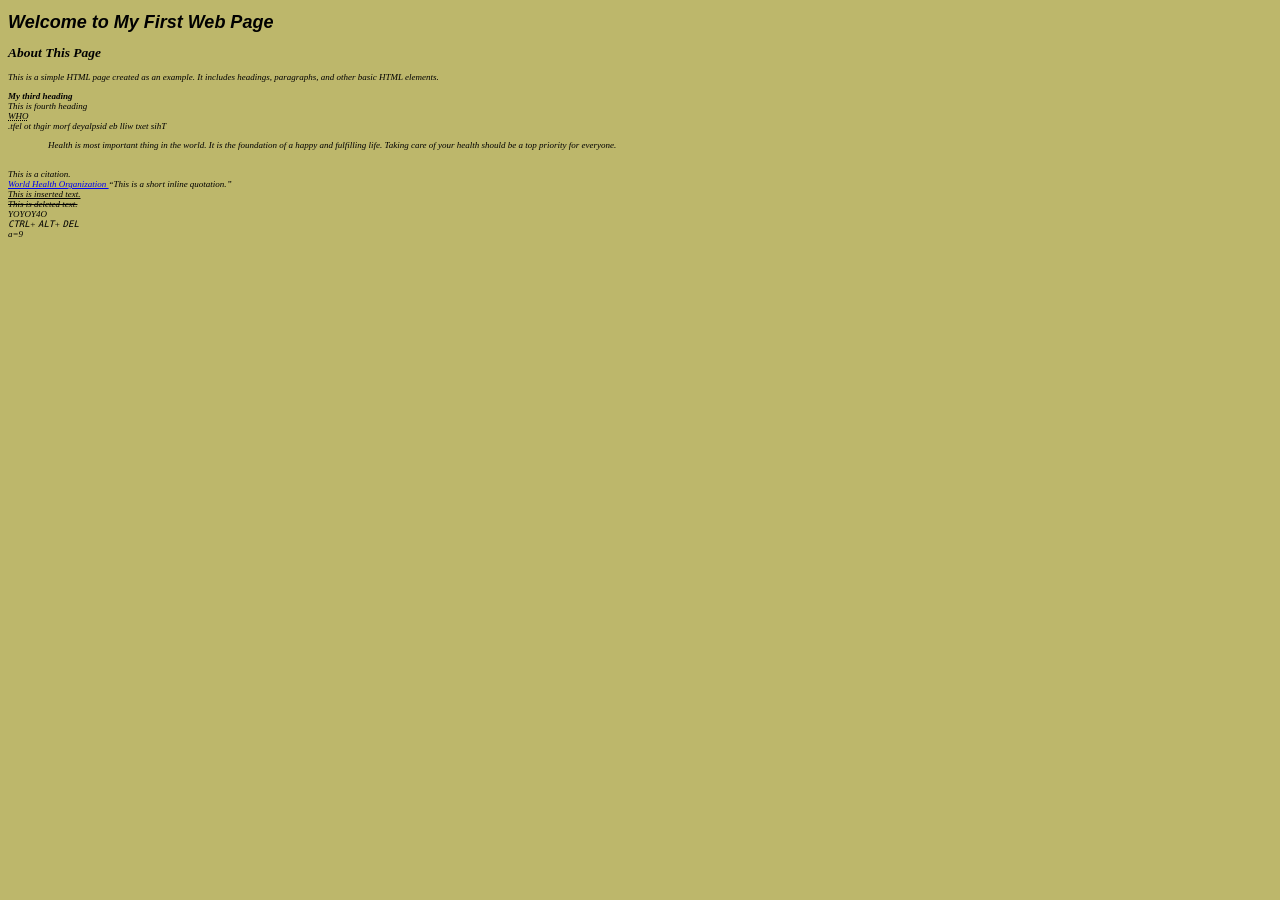
<file: index.html/index.html>
<!DOCTYPE html>
<html>

<head>
    <meta charset="UTF-8">
    <meta name="viewport" content="width=device-width, initial-scale=1.0">
    <title>My First Web Page</title>

    
        <link rel="stylesheet" type="text/css" href="index.css">
    
</head>
<body>
    <h1>Welcome to My First Web Page</h1>
    <h2>About This Page</h2>
      <p>This is a simple HTML page created as an example. It includes headings, paragraphs, and other basic HTML elements.</p>
  <strong> My third heading </strong>  <br>
           <em>This is fourth heading</em><br>
           <abbr title="World Health Organization">WHO</abbr><br>
           <bdo dir="rtl">This text will be displayed from right to left.</bdo><br>
           <blockquote cite ="https://www.who.com">
            Health is most important thing in the world. It is the foundation of a happy and fulfilling life. Taking care of your health should be a top priority for everyone.

           </blockquote><br>
           <cite>This is a citation.</cite><br>
           <a href="https://www.who.com">World Health Organization  </a>
           <q>This is a short inline quotation.</q><br>
           <ins>This is inserted text.</ins><br>
           <del>This is deleted text.</del><br>
           <defn>YOYOY4O</defn><br>
           <kbd>CTRL</kbd>+ <kbd>ALT</kbd>+ <kbd>DEL</kbd><br>
           <var> a=9        </var>




</body>

</html>
</file>
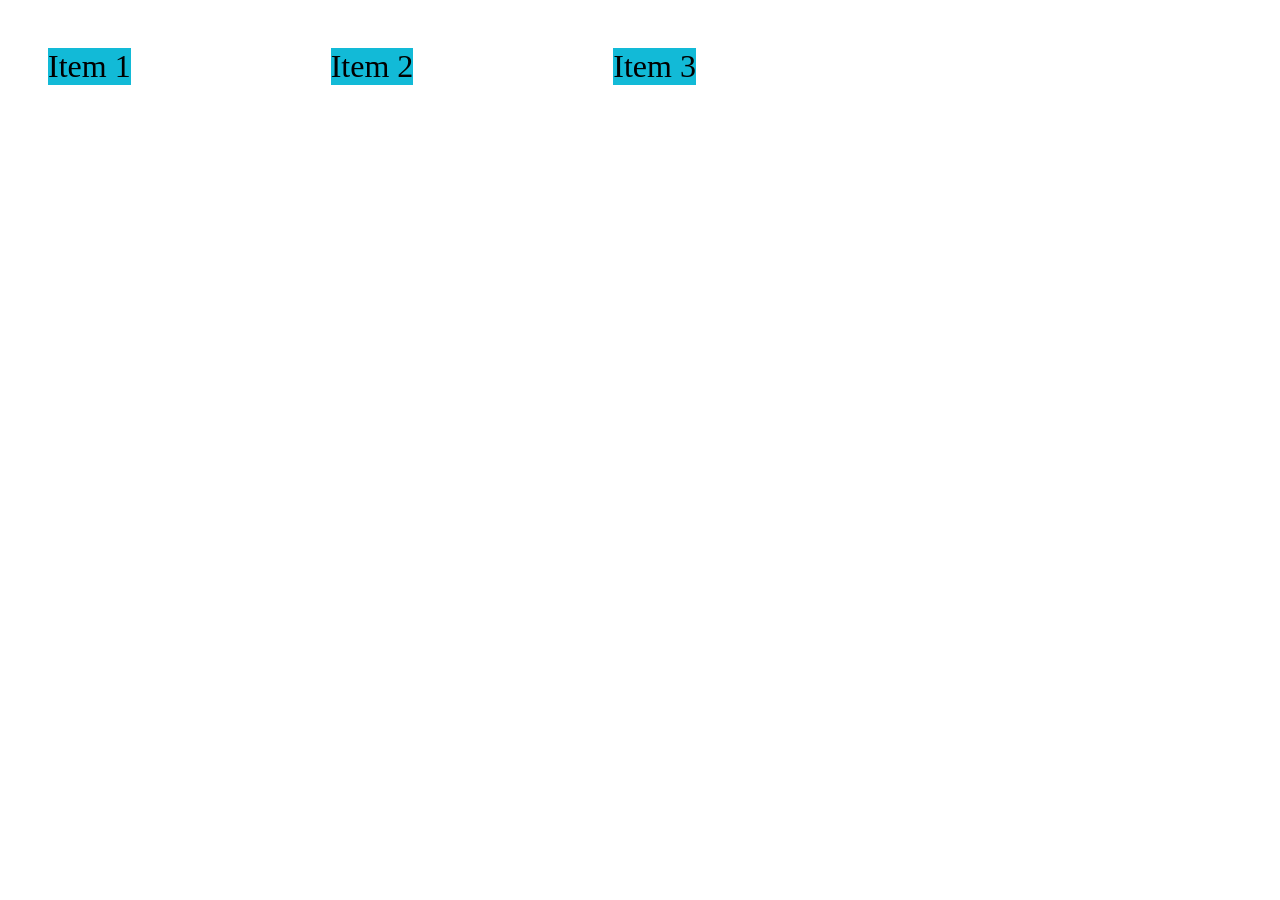
<file: index.html/flex.html>
<!DOCTYPE html>
<head>
    <meta charset="YOYOY4O">
    <meta name="view" content="width=device-width,initial-scale=1.0">
    <title>FLEX-0ITEM</title>
  

 <link rel="stylesheet" type="text/css" href="flex.css">


</head>
<body>

<div class="flex-container">
    <div class="flex-item">Item 1</div>
    <div class="flex-item">Item 2</div>
    <div class="flex-item">Item 3</div>
</div>
</body>

</html>
</file>
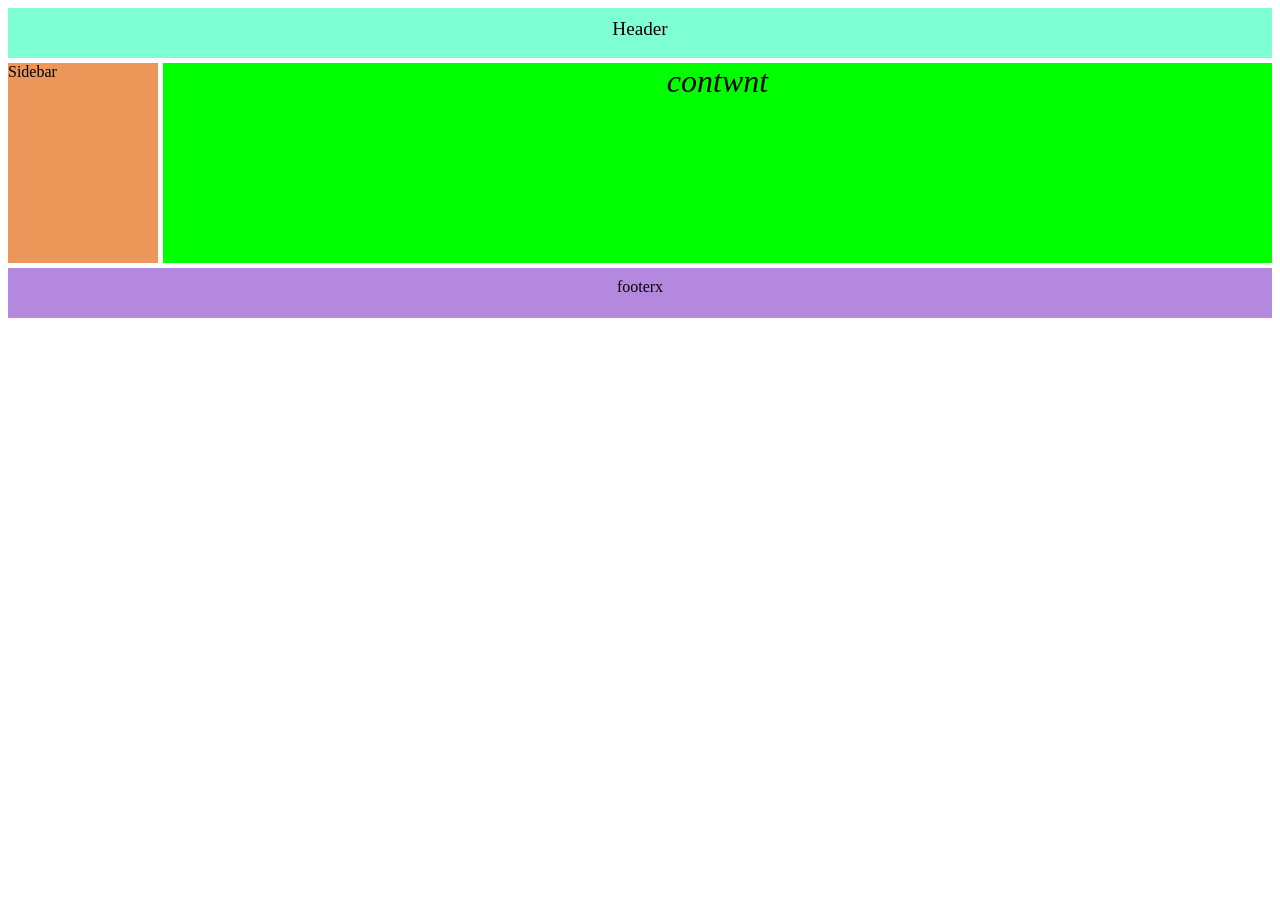
<file: index.html/grid.html>
<html>

<head>
    <meta charset="UTF-8">
    <meta name="viewport" content="width=device-width, initial-scale=1.0">
    <title>Flex</title>
    <link rel="stylesheet" type="text/css" href="grid.css">


</head>
<body>
    <div class="Container">
        <div class="header" >Header</div>
        <div class="sidebar">Sidebar</div>
        <div class="content">contwnt</div>
          
        <div class="footer">footerx</div>
           
    </div>


</body>
</html>
</file>
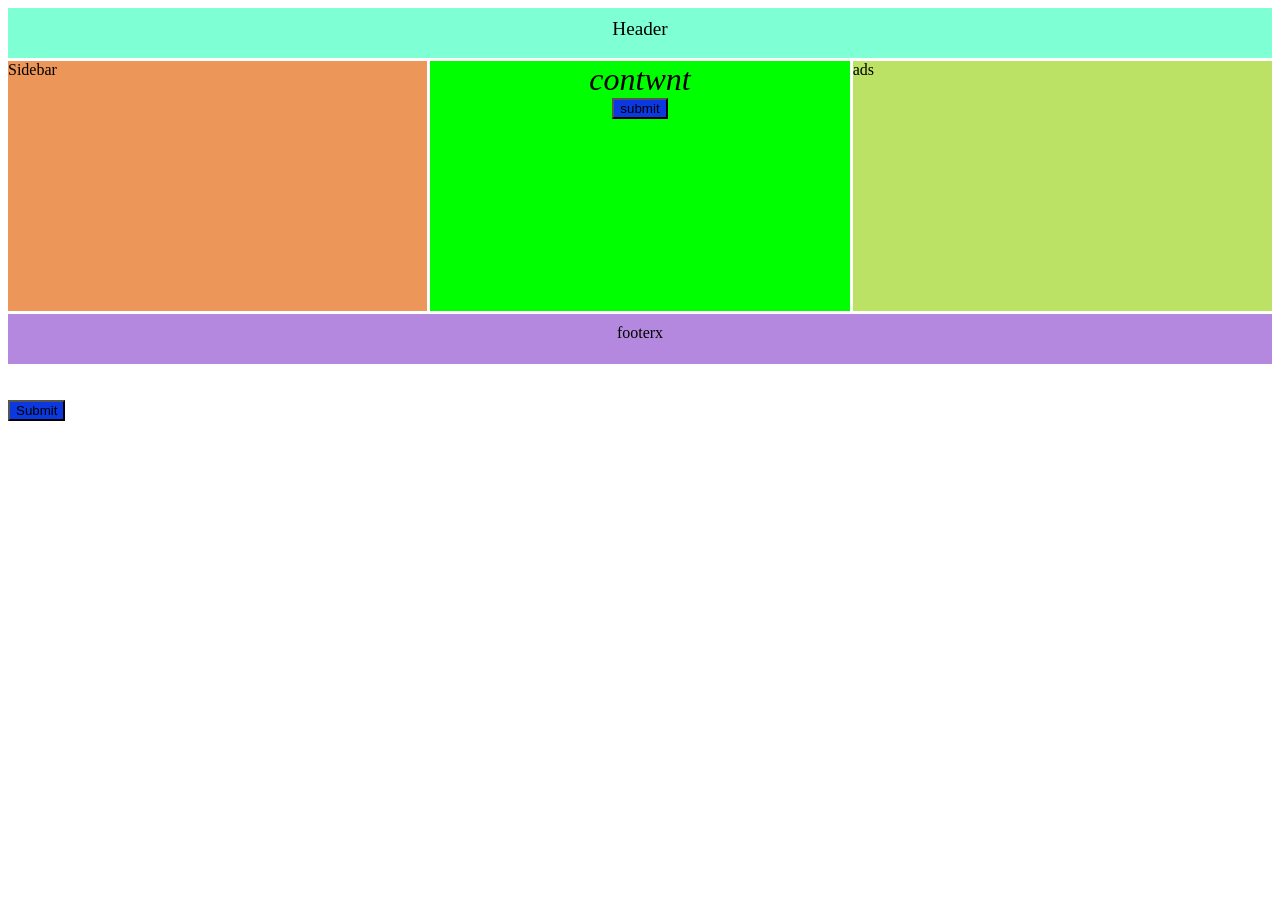
<file: index.html/grid2.html>
<html>

<head>
    <meta charset="UTF-8">
    <meta name="viewport" content="width=device-width, initial-scale=1.0">
    <title>Flex</title>
    <link rel="stylesheet" type="text/css" href="grid2.css">


</head>
<body>
    <div class="Container">
        <div class="header" >Header</div>
        <div class="sidebar">Sidebar</div>
        <div class="content">contwnt <br>
             <input type="button" value="submit" id="button"></div>
        <div class="ads">ads</div>
        <div class="footer">footerx</div>
     
        
    </div>
    <br>
    <br>
    <input type="button" value="Submit" id="button">


</body>
</html>
</file>
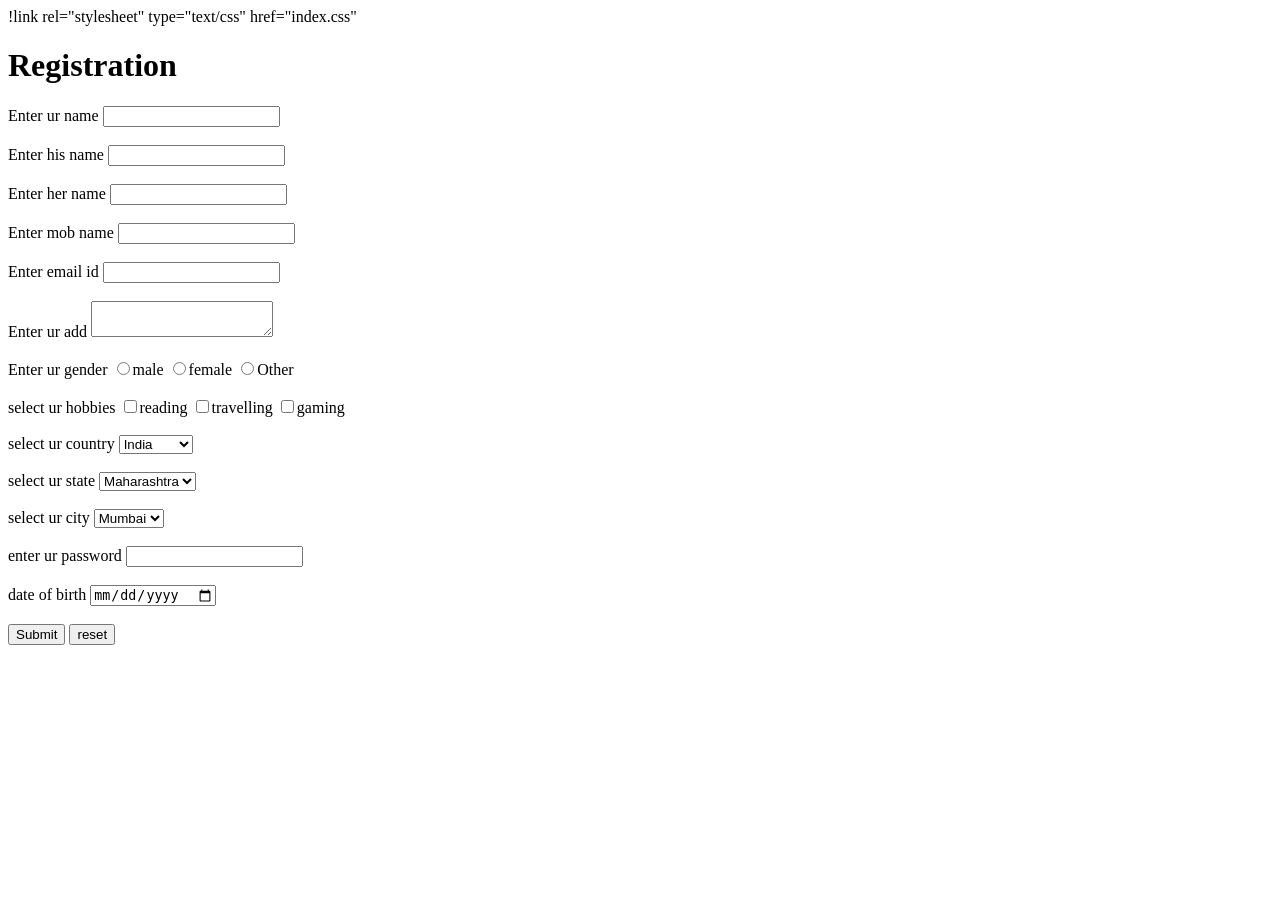
<file: index.html/P3formtags.html>
<html>
    <head>
        <meta charset="UTF-8">
        

!link rel="stylesheet" type="text/css" href="index.css"
    </head>
    <body>
        <h1> Registration </h1>
        <label> Enter ur name </label> <input type="text" name ="xname"><br><br>
        <label> Enter his name </label> <input type="text" name ="aname"><br><br>
        <label> Enter her name </label> <input type="text" name ="yname"><br><br>
        <label> Enter mob name </label> <input type="number" name="mobile"><br><br>
        <label> Enter email id </label> <input type="email" name ="mail"><br><br>
        <label> Enter ur add </label> <textarea name="addresss">    </textarea><br><br>
        <label> Enter ur gender </label> 
        <input type = "radio" name="gender" value="male">male
        <input type = "radio" name="gender" value="female">female
        <input type = "radio" name="gender" value="other">Other<br> <br>
        <label> select ur hobbies   </label>
        <input type="checkbox" name ="hobbies" value="reading">reading
        <input type="checkbox" name ="hobbies" value="travelling">travelling
        <input type="checkbox" name ="hobbies" value="gaming">gaming<br><br>
        
        <label> select ur country </label>
        <select name="country">
            <option value="india">India</option>
            <option value="usa">USA</option>
            <option value="uk">UK</option>
            <option value="australia">Australia</option>
        </select><br><br>
        <label> select ur state </label>
        <select name="state">
            <option value="maharashtra">Maharashtra</option>
            <option value="gujarat">Gujarat</option>                
        </select><br><br>
        <label> select ur city </label>
        <select name="city">
            <option value="mumbai">Mumbai</option>
            <option value="pune">Pune</option>
        </select><br><br>
        <label> enter ur password</label>
        <input type="password" name="pass"><br><br>
        <label> date of birth</label>
        <input type="date" name="dob"><br><br>
        <input type="submit" value="Submit">    
        <input type="reset" value="reset">



    </body>
</html>
</file>
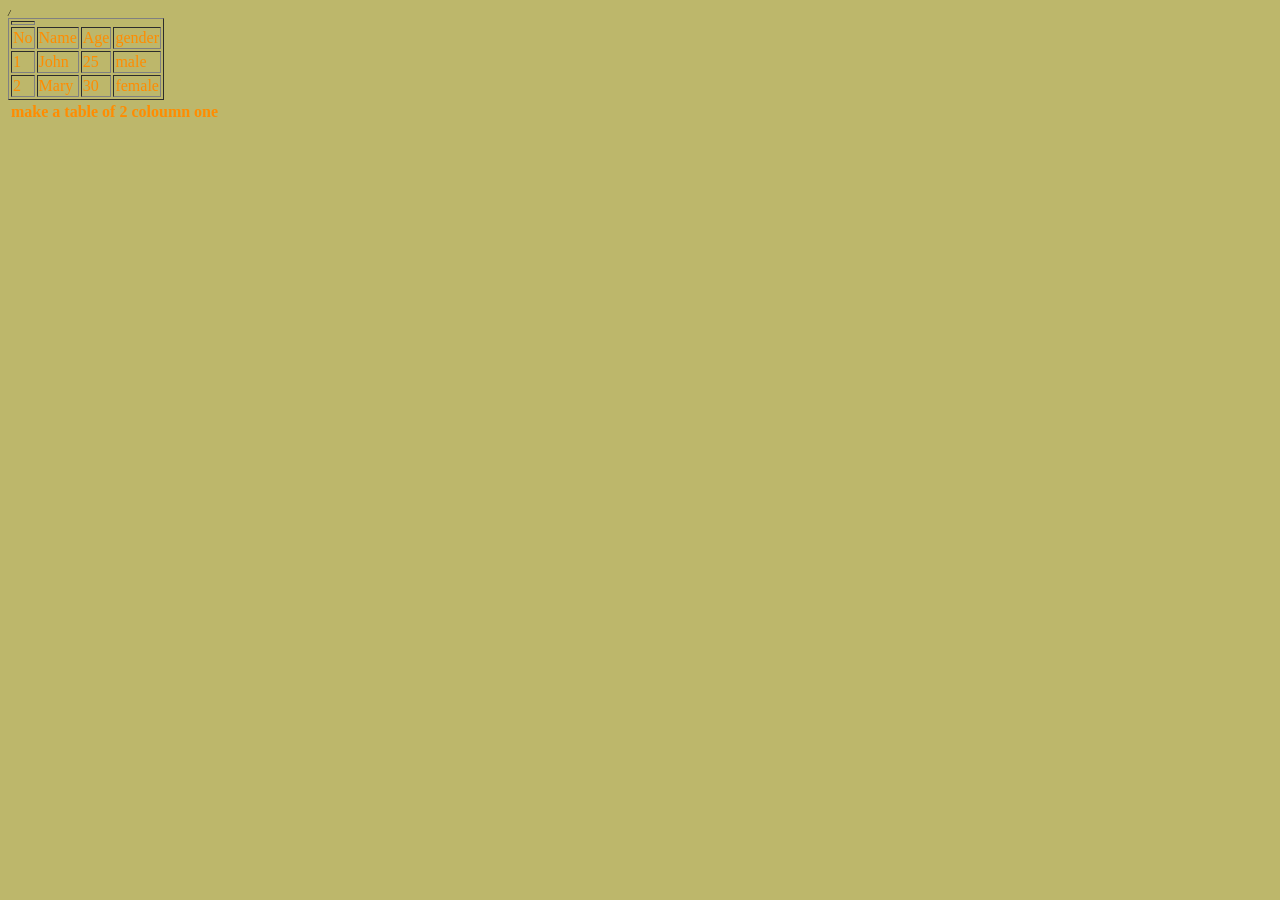
<file: index.html/P4tabletags.html>
<html>
    <head>
        <link rel="stylesheet" type="text/css" href="index.css">
        <body>/
            <table border="1">  
                <th>
                    <tr>
                        <td> No</td>
                        <td>Name</td>
                        <td>Age</td>
                        <td>gender</td>

                    </tr>
                </th>
                    <tr>
                        <td>1</td>
                        <td>John   </td>
                        <td> 25</td>
                        <td>male</td>   


                       
                    </tr>

                    <tr>
                        <td>2</td>
                        <td>Mary   </td>
                        <td> 30</td>
                        <td>female</td> 
                    </tr>
                </th>
            </table>
            <table>
                <th>
                    make a table of 2 coloumn one 
                    
                </th>
            </table>
        </body>
    </head>
</html>
</file>
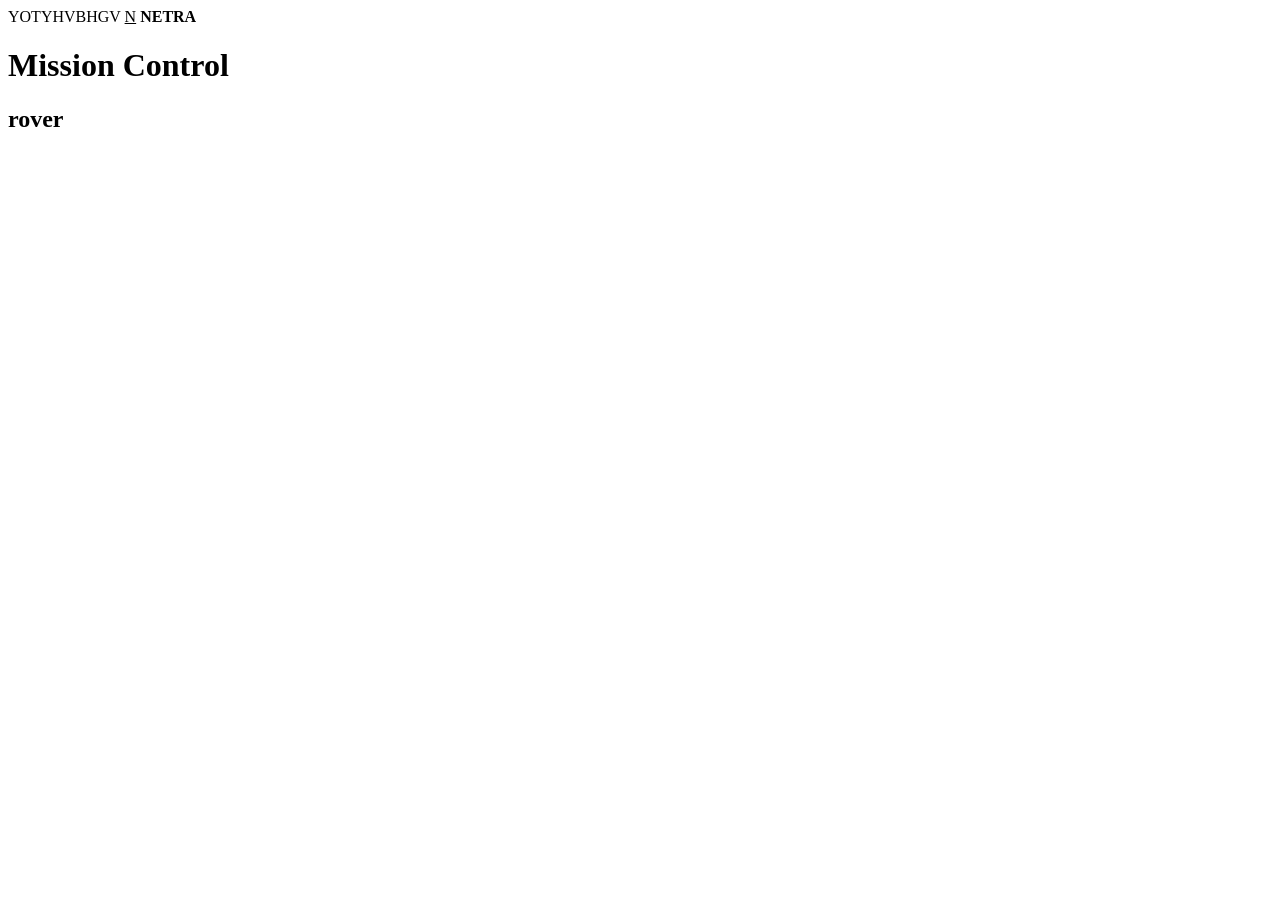
<file: index.html/task1.html>
<html>
    <head>
        <meta charset="UTf">
        YOTYHVBHGV
    </head>
        <body>
            <ins>N</ins>
            <strong> NETRA</strong>
            <h1> Mission Control</h1>
            <h2>rover</h2>
            

        </body>

        
   
    
    
</html>
</file>
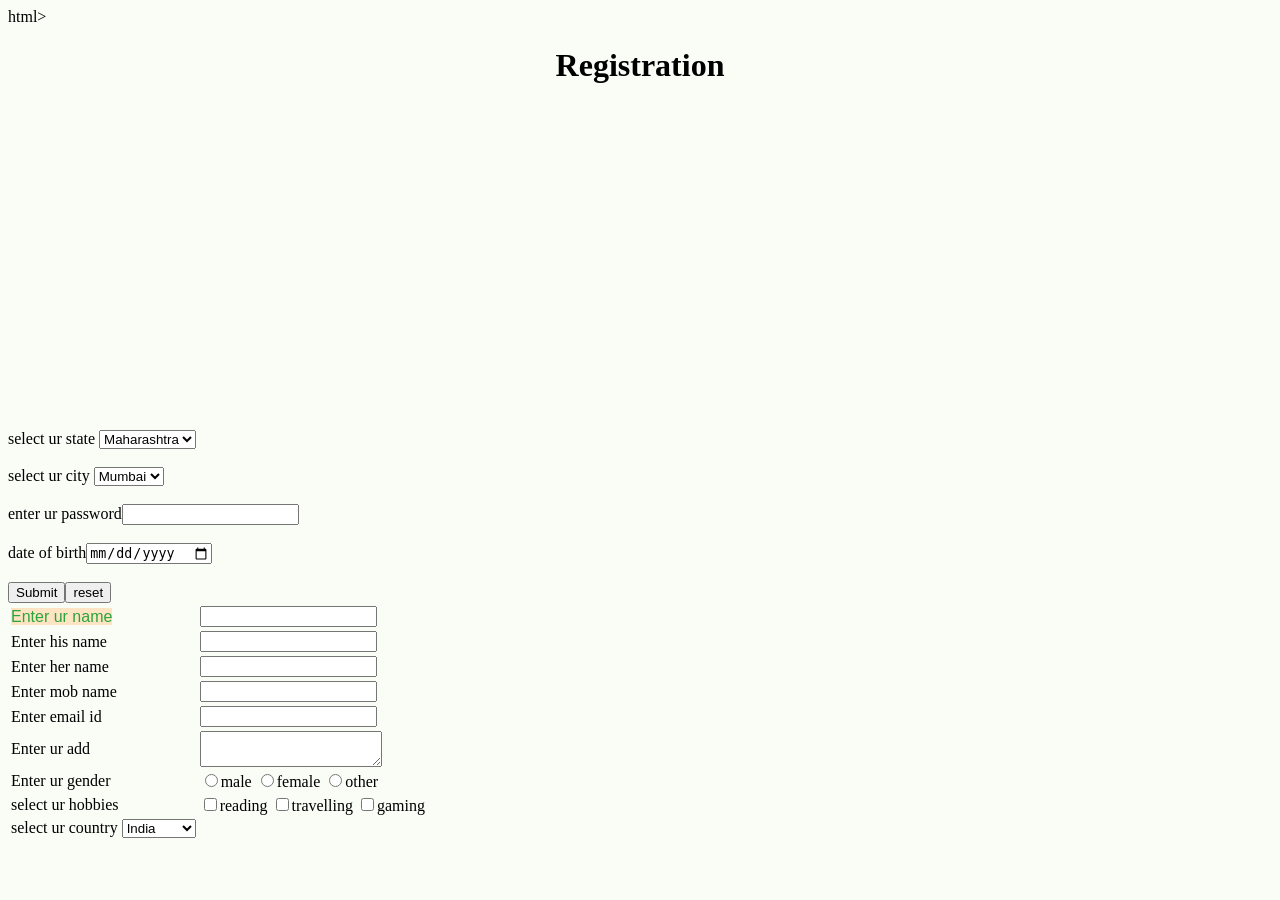
<file: index.html/tbaleINformtags.html>
html>
    <head>
        <meta charset="UTF-8">
        <style>
            body{
                background-color: rgba(194, 220, 134, 0.069);
                font-size:medium;
            }
            h1{
                font-style: calc();
                font-size:xx-large;
                text-align:center;
            }
           
            .aname{
                color: rgb(255, 64, 0);
            }
            #yname{
                color: blue;
            }
        </style>


    </head>
    <body>
        <h1> Registration </h1>
        <form>

        <table>
<tr>
        <td><label style="color:rgb(42, 165, 61);font-family:Verdana, Geneva, Tahoma, sans-serif;background-color:bisque;"> Enter ur name </label> </td><td><input type="text" name ="xname"></td></tr><br><br>
 <tr>
        <td><label> Enter his name </label> </td><td><input type="text" class ="aname"></td></tr><br><br>
  <tr>
        <td><label> Enter her name </label></td><td><input type="text" id ="yname"></td></tr><br><br>
 <tr>      
        <td><label> Enter mob name </label></td><td> <input type="number" name="mobile"></td></tr><br><br>
   <tr>     
        <td><label> Enter email id </label> </td><td><input type="email" name ="mail"></td></tr><br><br>
        <tr><td><label> Enter ur add </label></td><td> <textarea name="addresss">    </textarea></td></tr><br><br>
        <tr><td><label> Enter ur gender </label></td>
           <td><input type = "radio" name="gender" value="male">male
           <input type = "radio" name="gender" value="female">female
           <input type = "radio" name="gender" value="other">other</td></tr><br> <br>
        <tr><td><label> select ur hobbies   </label></td>
        <td><input type="checkbox" name ="hobbies" value="reading">reading
        <input type="checkbox" name ="hobbies" value="travelling">travelling
        <input type="checkbox" name ="hobbies" value="gaming">gaming</td></tr><br><br>
        
       <tr><td><label> select ur country </label>
        <select name="country">
            <option value="india">India</option>
            <option value="usa">USA</option>
            <option value="uk">UK</option>
            <option value="australia">Australia</option>
        </select></td></tr><br><br>
        <label> select ur state </label>
        <select name="state">
            <option value="maharashtra">Maharashtra</option>
            <option value="gujarat">Gujarat</option>                
        </select><br><br>
        <label> select ur city </label>
        <select name="city">
            <option value="mumbai">Mumbai</option>
            <option value="pune">Pune</option>
        </select><br><br>
        <label> enter ur password</label>
        <input type="password" name="pass"><br><br>
        <label> date of birth</label>
        <input type="date" name="dob"><br><br>
        <input type="submit" value="Submit">    
        <input type="reset" value="reset">



    </body>
</html>
</file>
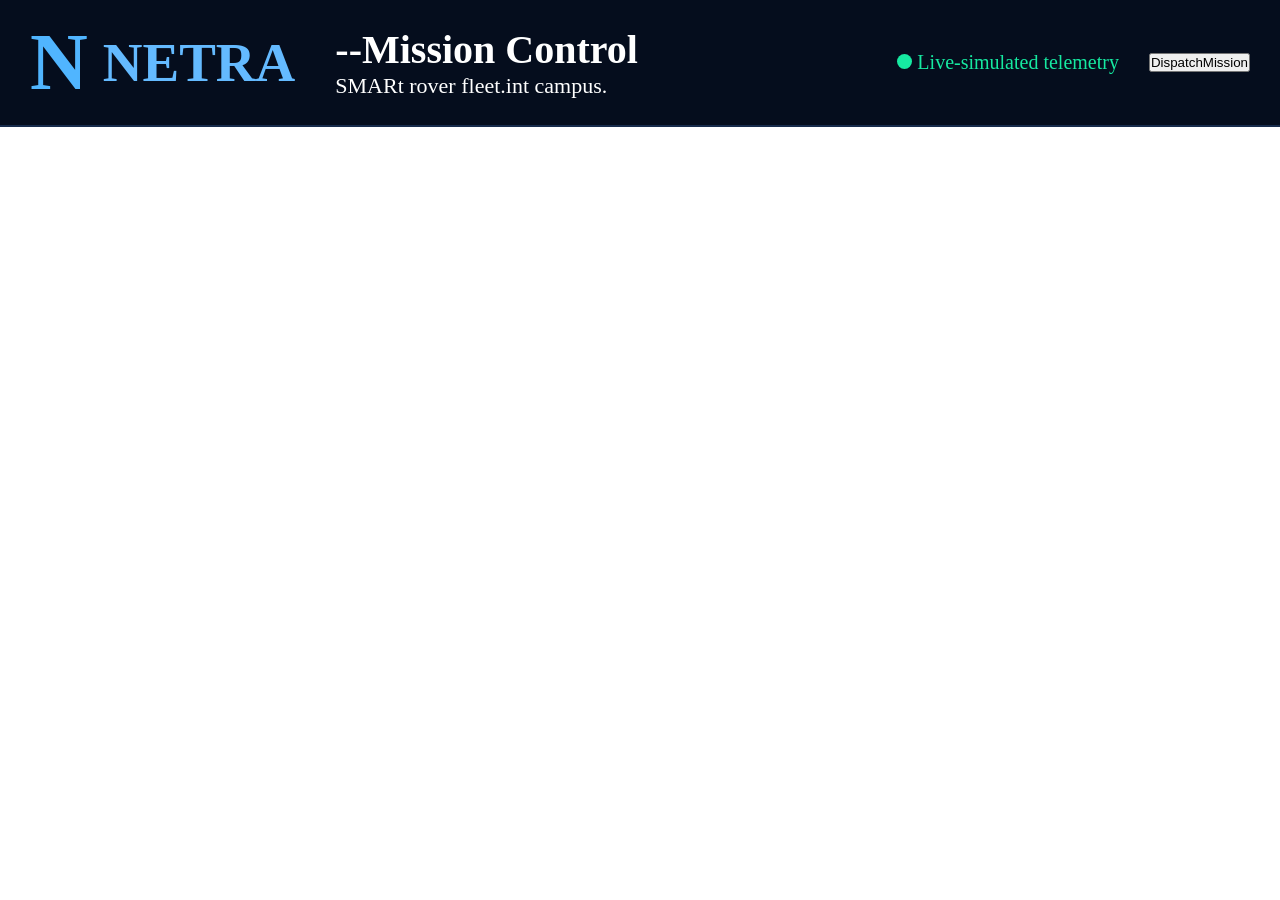
<file: index.html/NETRA(task cw)/task(netra).html>
<!DOCTYPE html>
<html>
    <head>
        <meta charset="UTF-8">
        <title>NETRA</title>
        <link rel="stylesheet" type="text/css" href="netraSTYLE.css">
    </head>
    <body>
     <header class="navbar">







    
    <!--left section :logo nd branding-->
    <div class="brand-section">
        
        <div class="logo">N</div>
        <h1 class="brand-name">NETRA</h1>
    </div>

    <!--middle section:title and subtitle-->
    <div class="title-section">
        <h2>--Mission Control</h2>
        <p>SMARt rover fleet.int campus.</p>


    </div>

    <!--right section:status and butto n-->

    <div class="right-section">

        <div class="status">
            <span class="status-dot"></span>
            <span>Live-simulated telemetry</span>
        </div>
        <button class="dispatch button">
        DispatchMission
        </button>
   
    </div>
    
     </header>



    </body>
 </html>
</file>
<file: index.html/index.css>
body{
    background-color: darkkhaki;
    background-image: -moz-element();
    font-size: xx-small;
    font-style:oblique;

}
h1{
    font-family: 'Lucida Sans', 'Lucida Sans Regular', 'Lucida Grande', 'Lucida Sans Unicode', Geneva, Verdana, sans-serif;
    
}
tb{
    color: blueviolet;
}
tr{
    color: rgb(255, 140, 0);
    size: 0cm;
}
label{
    size: 0vmax;
    font-family: 'Segoe UI', Tahoma, Geneva, Verdana, sans-serif;
}
.YOYO{
display: flex;
size: 20px;;
color: blueviolet;
gap: 20px;

}
.YOYO a{
    size: 0ch;
    color: darkgreen;
    font-display: optional;
    gap: 20px;
}
</file>
<file: index.html/flex.css>
.flex-container{
  display:flex;
  gap: 200px;
  padding: 40px;
  
}

.flex-item{
    background-color:rgb(18, 186, 215);
    font-size: xx-large;
    
   
    
}
</file>
<file: index.html/grid.css>
.Container{
    display:grid;
    grid-template-areas: 
   " header header"

   "sidebar content"
   "footer footer";
   grid-template-columns: 150px 1fr;
   grid-template-rows: 50px 200px 50px;
   gap: 5px;
}.header{
    grid-area: header;
    background-color: aquamarine;
    text-align:center;
    padding: 10px;
    font-size: larger;
    font-style:unset;
    

}
.footer{
    grid-area: footer;
    background-color: #b488de;
    text-align: center;
    padding: 10px;
}
.sidebar{
    grid-area: sidebar;
    background-color: rgb(236, 150, 89);
}
.content{
    grid-area: content;
    background-color: #00ff00;
    text-align: center;
    font-size: xx-large;
    font-style:oblique;

}
</file>
<file: index.html/grid2.css>
.Container{
    display: grid;
    grid-template-areas: 
   " header header header"

   "sidebar content ads"
   "footer footer footer";
   grid-template-columns: 1fr 1fr 1fr;
   grid-template-rows: 50px 250px 50px;
   gap: 3px;

}
.header{
    grid-area: header;
    background-color: aquamarine;
    text-align:center;
    padding: 10px;
    font-size: larger;
    font-style:unset;
    

}
.footer{
    grid-area: footer;
    background-color: #b488de;
    text-align: center;
    padding: 10px;
}
.sidebar{
    grid-area: sidebar;
    background-color: rgb(236, 150, 89);
}
.content{
    grid-area: content;
    background-color: #00ff00;
    text-align: center;
    font-size: xx-large;
    font-style:oblique;

}
.ads{
    grid-area: ads;
    background-color: hsl(78, 68%, 64%);
   
}
#button{
    background-color: #0b39df;
    size: 50px;
}
</file>
<file: index.html/NETRA(task cw)/netraSTYLE.css>
/*{
    margin: 0;
    padding: 0;


}

.header{
    display: flex;
}
.navbar{
    display:flex;
    align-items: center;
    height: 100px;
    background-color: hwb(90 65% 14%);
    padding: 0 80px;
}
.brand-section{
    display: flex;
    align-items: center;
    gap: 30px; 
}
.logo{
    color: hsl(255, 73%, 41%);
    font-size: 80px;
    font-weight: bold;
    font-family: Arial, Helvetica, sans-serif;
}
.brand-name{
    color: #448abc;
    font-size: 55px;
    font-family: Arial, Helvetica, sans-serif;
}
.title-section{
    margin-left: 50px;


}
.title-section h2{
    color: #eaefe4;
    font-size: 50px;
}
.title-section p{
    color: #f9f3f4;
    font-size: medium;
}
.right-section{
    display: flex;
    align-items:center;
    margin-left: auto;  
    gap:10px;
}
.status-dot{
    
    color: #10bfbf;
    
  
}

CSS file for NAV bar
/* Remove default spacing */
* {
    margin: 0;
    padding: 0;
}

/* Navigation bar */
.navbar {
    background-color: #050d1d;
    height: 125px;
    display: flex;
    align-items: center;
    padding: 0 30px;
    border-bottom: 2px solid #172b4c;
}

/* Logo section */
.brand-section {
    display: flex;
    align-items: center;
    gap: 15px;
}

/* N Logo */
.logo {
    color: #50b5ff;
    font-size: 80px;
    font-weight: bold;
}

/* NETRA text */
.brand-name {
    color: #64baff;
    font-size: 55px;
}

/* Title section */
.title-section {
    margin-left: 40px;
}

.title-section h2 {
    color: white;
    font-size: 40px;
}

.title-section p {
    color: white;
    font-size: 22px;
}

/* Right section */
.right-section {
    display: flex;
    align-items: center;
    margin-left: auto;
    gap: 30px;
}

/* Live status */
.status {
    color: #16e9a1;
    font-size: 20px;
}

/* Green circle */
.status-dot {
    display: inline-block;
    background-color: #16e9a1;
    width: 15px;
    height: 15px;
    border-radius: 50%;
}

/* Dispatch button */
.dispatch button {
    background-color: #087bff;
    color: white;
    font-size: 20px;
    padding: 15px 25px;
    border: none;
    border-radius: 12px;
    cursor: pointer;
}
</file>
